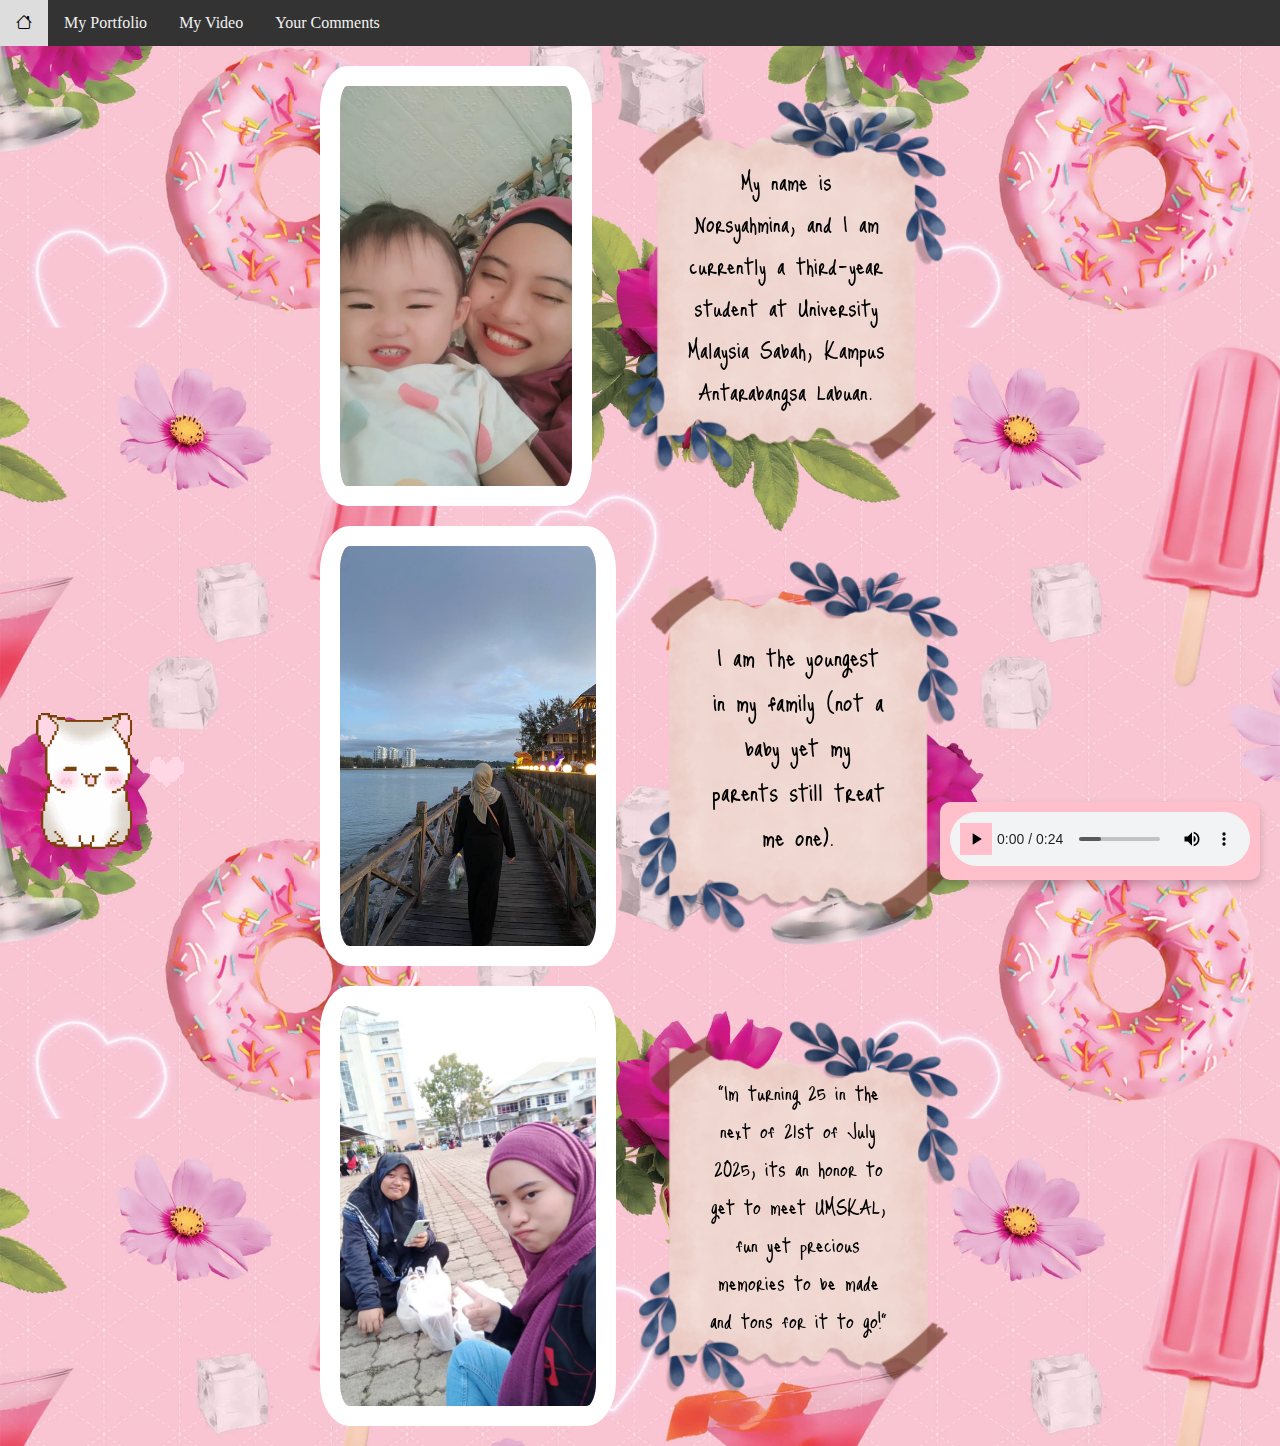
<file: MyBiodata.html>
<!doctype html>
<html>
<head>
<meta name="viewport" content="width=device-width, initial-scale=1">
<link rel="stylesheet" href="biodata.css">
<link href="https://cdn.jsdelivr.net/npm/bootstrap-icons/font/bootstrap-icons.css" rel="stylesheet">
<link rel="preconnect" href="https://fonts.googleapis.com">
<link rel="preconnect" href="https://fonts.gstatic.com" crossorigin>
<link href="https://fonts.googleapis.com/css2?family=Just+Me+Again+Down+Here&display=swap" rel="stylesheet">
<title>Biodata</title>
<style>
		margin: 0;
}

/* Style the header */
.header {
  background-color: #f1f1f1;
  padding: 20px;
  text-align: center;
}

/* Style the top navigation bar */
.topnav {
  overflow: hidden;
  background-color: #333;
}

/* Style the topnav links */
.topnav a {
  float: left;
  display: block;
  color: #f2f2f2;
  text-align: center;
  padding: 14px 16px;
  text-decoration: none;
}

/* Change color on hover */
.topnav a:hover {
  background-color: #ddd;
  color: black;
}
	/* Create three equal columns that floats next to each other */
.column {
  float: left;
  width: 33.33%;
  padding: 20px;
}

/* Clear floats after the columns */
.row::after {
  content: "";
  display: table;
  clear: both;
}

/* Responsive layout - makes the three columns stack on top of each other instead of next to each other */
@media screen and (max-width:600px) {
  .column {
    width: 100%;
  }
}
	
	.container {
  position: relative;
  width: 50%;
  font-family: "Just Me Again Down Here";
  src: url("path/to/JustMeAgainDownHere-Regular.ttf") format("truetype");
  font-weight: 400;
  font-style: normal;
}

.image {
  opacity: 1;
  display: block;
  width: 100%;
  height: auto;
  transition: .5s ease;
  backface-visibility: hidden;
}

.middle {
  transition: .5s ease;
  opacity: 0;
  position: absolute;
  top: 50%;
  left: 50%;
  transform: translate(-50%, -50%);
  -ms-transform: translate(-50%, -50%);
  text-align: center;
}

.container:hover .image {
  opacity: 0.3;
}

.container:hover .middle {
  opacity: 1;
}

.text {
  background-color: #04AA6D;
  color: white;
  font-size: 16px;
  padding: 16px 32px;
}
</style>
</head>

<body style="background-image: url('meow.jpg'); background-size: contain; background-position: center; background-repeat: repeat; min-height: 100vh; margin: 0;">

<div class="topnav">
	
  <a href="Homepage.html">
  <i class="bi bi-house"></i>
</a>

  <a href="MyPortfolio.html">My Portfolio</a>
  <a href="MyVideo.html">My Video</a>
  <a href="YourComment.html">Your Comments</a>
</div>
	
	<div class="container" style="display: flex; justify-content: center; align-items: center; margin: 20px auto;">
  <img src="mina1.jpg" alt="Avatar" class="image" style="margin-right: 20px; width: 40%; height: 400px; object-fit: cover; border-radius: 10%; border:20px solid white;">

  <div style="position: relative; display: inline-block; width: 60%; height: 400px;">
    <img src="notes1.png" alt="Avatar" class="image" style="width: 100%; height: 100%; object-fit: cover; border-radius: 10%;">
    <div style="position: absolute; top: 50%; left: 50%; transform: translate(-50%, -50%); color: black; font-size: 28px; text-align: center; width: 90%; padding: 55px; box-sizing: border-box;">
      My name is Norsyahmina, and I am currently a third-year student at University Malaysia Sabah, Kampus Antarabangsa Labuan.
    </div>
  </div>
</div>

<div class="container" style="display: flex; justify-content: center; align-items: center; margin: 20px auto;">
  <img src="mina2.jpg" alt="Avatar" class="image" style="margin-right: 20px; width: 40%; height: 400px; object-fit: cover; border-radius: 10%; border:20px solid white;">

  <div style="position: relative; display: inline-block; width: 60%; height: 400px;">
    <img src="notes1.png" alt="Avatar" class="image" style="width: 100%; height: 100%; object-fit: cover; border-radius: 10%;">
    <div style="position: absolute; top: 50%; left: 50%; transform: translate(-50%, -50%); color: black; font-size: 30px; text-align: center; width: 90%; padding: 55px; box-sizing: border-box;">
      I am the youngest in my family (not a baby yet my parents still treat me one).
    </div>
  </div>
</div>

<div class="container" style="display: flex; justify-content: center; align-items: center; margin: 20px auto;">
  <img src="mina3.jpg" alt="Avatar" class="image" style="margin-right: 20px; width: 40%; height: 400px; object-fit: cover; border-radius: 10%; border:20px solid white;">

  <div style="position: relative; display: inline-block; width: 60%; height: 400px;">
    <img src="notes1.png" alt="Avatar" class="image" style="width: 100%; height: 100%; object-fit: cover; border-radius: 10%;">
    <div style="position: absolute; top: 50%; left: 50%; transform: translate(-50%, -50%); color: black; font-size: 25px; text-align: center; width: 90%; padding: 55px; box-sizing: border-box;">
      "Im turning 25 in the next of 21st of July 2025, its an honor to get to meet UMSKAL, fun yet precious memories to be made and tons for it to go!"
    </div>
  </div>
</div>
	
	<div>
		<img src="cat.gif" class="floating-cat" alt="Animated Gif" style="position: absolute; left: 0; margin-left: 10px; width: 200px; height: auto; border-radius: 10%;">
	</div>

<div class="floating-audio">
  <audio controls>
    <source src="audio.mp3" type="audio/mpeg">
    Your browser does not support the audio element.
  </audio>
</div>



</body>
</html>
</file>
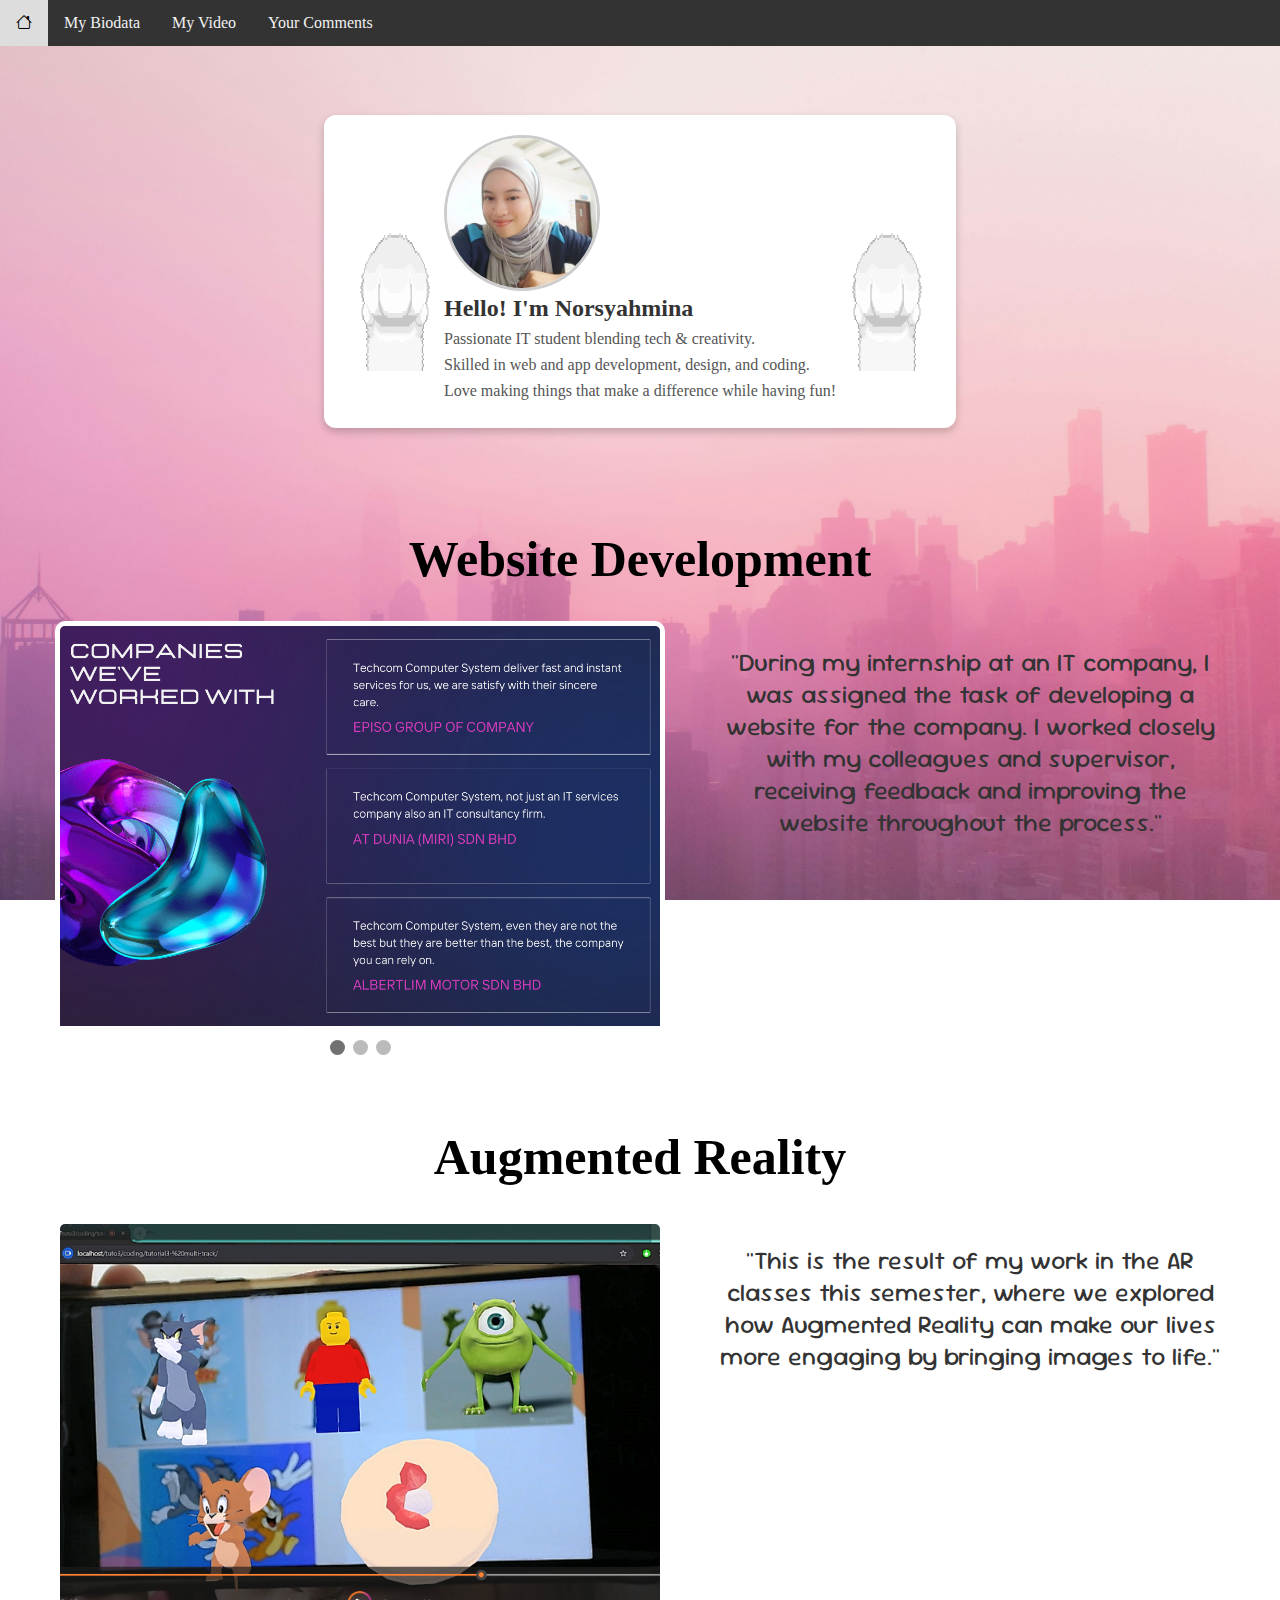
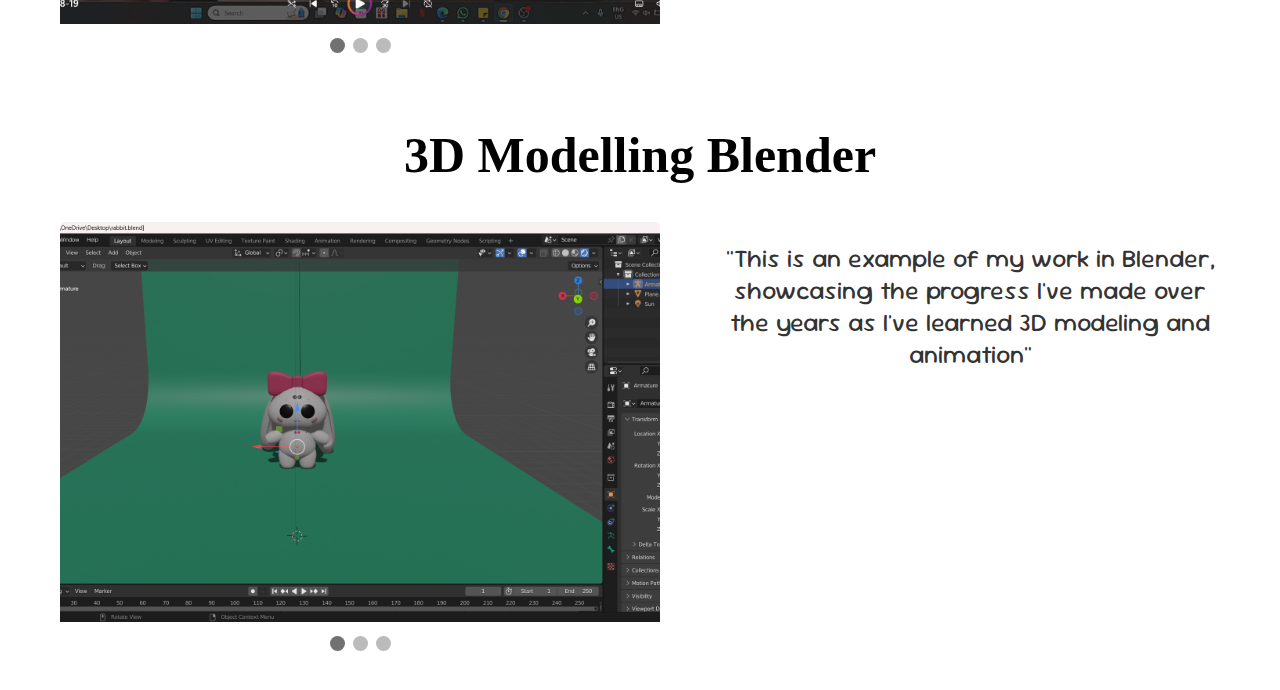
<file: MyPortfolio.html>
<!DOCTYPE html>
<html>
<head>
<meta name="viewport" content="width=device-width, initial-scale=1">
<link rel="stylesheet" href="Portfolio.css">
<link href="https://cdn.jsdelivr.net/npm/bootstrap-icons/font/bootstrap-icons.css" rel="stylesheet">
<link rel="preconnect" href="https://fonts.googleapis.com">
<link rel="preconnect" href="https://fonts.gstatic.com" crossorigin>
<link href="https://fonts.googleapis.com/css2?family=Homemade+Apple&family=Sour+Gummy:ital,wght@0,100..900;1,100..900&display=swap" rel="stylesheet">
<style>
  margin: 0;
}

/* Style the header */
.header {
  background-color: #f1f1f1;
  padding: 20px;
  text-align: center;
}

/* Style the top navigation bar */
.topnav {
  overflow: hidden;
  background-color: #333;
}

/* Style the topnav links */
.topnav a {
  float: left;
  display: block;
  color: #f2f2f2;
  text-align: center;
  padding: 14px 16px;
  text-decoration: none;
}

/* Change color on hover */
.topnav a:hover {
  background-color: #ddd;
  color: black;
}

/* Slideshow container styles */
.slideshow-container {
  max-width: 600px;
  position: relative;
  margin: auto;
  border: 5px solid white; /* Bold white border */
  border-radius: 10px; /* Slight border radius */
  overflow: hidden; /* Clip any content outside border radius */
  margin-bottom: 30px; /* Adds space below the slideshow container */
}

.slideshow-container img {
  width: 100%;
  height: 400px;
  object-fit: cover;
  animation: fadeEffect 5s infinite;
}

@keyframes fadeEffect {
  from {opacity: 0.4;}
  to {opacity: 1;}
}

.text-next-to-slideshow {
  font-family: "Sour Gummy", sans-serif;
  margin-right: 30px; /* Add more space to the left if needed */
  padding-right: 30px; /* Optional additional padding for better alignment */
  font-size: 25px;
  color: #333;
  max-width: 500px;
  text-align: center;
}

.dot-container {
  text-align: center;
  margin-top: 10px;
}

.dot {
  height: 15px;
  width: 15px;
  margin: 0 2px;
  background-color: #bbb;
  border-radius: 50%;
  display: inline-block;
  transition: background-color 0.6s ease;
}

.active {
  background-color: #717171;
}
</style>
</head>
<body style="background-image: url('back2.jpeg'); background-size: cover; background-position: center; background-repeat: no-repeat; min-height: 100vh; margin: 0; background-attachment: fixed;">
  <div class="topnav">
    <a href="Homepage.html"><i class="bi bi-house"></i></a>
    <a href="MyBiodata.html">My Biodata</a>
    <a href="MyVideo.html">My Video</a>
    <a href="YourComment.html">Your Comments</a>
  </div>
	
<div class="center-wrapper">
  <div class="portfolio-container">
    <!-- Left GIF -->
    <img src="paw.gif" alt="Left Banner" class="banner-gif-left" width="100" height="200">
    
    <!-- Profile Content -->
    <div class="portfolio-inner">
      <img src="profile.jpg" alt="Profile Image" class="portfolio-image">
      <div class="portfolio-content">
        <h1>Hello! I'm Norsyahmina</h1>
        <p> Passionate IT student blending tech & creativity.</p>
        <p> Skilled in web and app development, design, and coding.</p>
        <p> Love making things that make a difference while having fun!</p>
      </div>
    </div>

    <!-- Right GIF -->
    <img src="paw.gif" alt="Right Banner" class="banner-gif-right" width="100" height="200">
  </div>
</div>


  <h1 class="animated-title">Website Development</h1>
  <div style="display: flex; justify-content: center; align-items: flex-start;">
    <div class="slideshow-container">
      <div class="mySlides passion">
        <div class="numbertext"></div>
        <img src="project1.png" alt="Passion Slide 1">
      </div>
      <div class="mySlides passion">
        <div class="numbertext"></div>
        <img src="project2.png" alt="Passion Slide 2">
      </div>
      <div class="mySlides passion">
        <div class="numbertext"></div>
        <img src="project3.png" alt="Passion Slide 3">
      </div>
      <div class="dot-container">
        <span class="dot passion-dot"></span>
        <span class="dot passion-dot"></span>
        <span class="dot passion-dot"></span>
      </div>
    </div>
    <div class="text-next-to-slideshow">
      <p>"During my internship at an IT company, I was assigned the task of developing a website for the company. I worked closely with my colleagues and supervisor, receiving feedback and improving the website throughout the process."</p>
    </div>
  </div>

  <h1 class="animated-title">Augmented Reality</h1>
  <div style="display: flex; justify-content: center; align-items: flex-start;">
    <div class="slideshow-container">
      <div class="mySlides achievements">
        <div class="numbertext"></div>
        <img src="ar1.png" alt="Achievements Slide 1">
      </div>
      <div class="mySlides achievements">
        <div class="numbertext"></div>
        <img src="ar2.png" alt="Achievements Slide 2">
      </div>
      <div class="mySlides achievements">
        <div class="numbertext"></div>
        <img src="ar3.png" alt="Achievements Slide 3">
      </div>
      <div class="dot-container">
        <span class="dot achievements-dot"></span>
        <span class="dot achievements-dot"></span>
        <span class="dot achievements-dot"></span>
      </div>
    </div>
    <div class="text-next-to-slideshow">
      <p>"This is the result of my work in the AR classes this semester, where we explored how Augmented Reality can make our lives more engaging by bringing images to life."</p>
    </div>
  </div>

  <h1 class="animated-title">3D Modelling Blender</h1>
  <div style="display: flex; justify-content: center; align-items: flex-start;">
    <div class="slideshow-container">
      <div class="mySlides miri">
        <div class="numbertext"></div>
        <img src="blender1.png" alt="Miri Slide 1">
      </div>
      <div class="mySlides miri">
        <div class="numbertext"></div>
        <img src="blender2.png" alt="Miri Slide 2">
      </div>
      <div class="mySlides miri">
        <div class="numbertext"></div>
        <img src="blender3.png" alt="Miri Slide 3">
      </div>
      <div class="dot-container">
        <span class="dot miri-dot"></span>
        <span class="dot miri-dot"></span>
        <span class="dot miri-dot"></span>
      </div>
    </div>
    <div class="text-next-to-slideshow">
      <p>"This is an example of my work in Blender, showcasing the progress I've made over the years as I've learned 3D modeling and animation"</p>
    </div>
  </div>

  <script>
    function showSlides(slideClass, dotClass) {
      let slideIndex = 0;
      let slides = document.getElementsByClassName(slideClass);
      let dots = document.getElementsByClassName(dotClass);

      function displaySlides() {
        for (let i = 0; i < slides.length; i++) {
          slides[i].style.display = "none";
        }
        slideIndex++;
        if (slideIndex > slides.length) { slideIndex = 1 }
        for (let i = 0; i < dots.length; i++) {
          dots[i].className = dots[i].className.replace(" active", "");
        }
        slides[slideIndex - 1].style.display = "block";
        dots[slideIndex - 1].className += " active";
        setTimeout(displaySlides, 5000); // Change image every 5 seconds
      }

      displaySlides();
    }

    // Initialize slideshows
    showSlides('passion', 'passion-dot');
    showSlides('achievements', 'achievements-dot');
    showSlides('miri', 'miri-dot');
  </script>
</body>
</html>
</file>
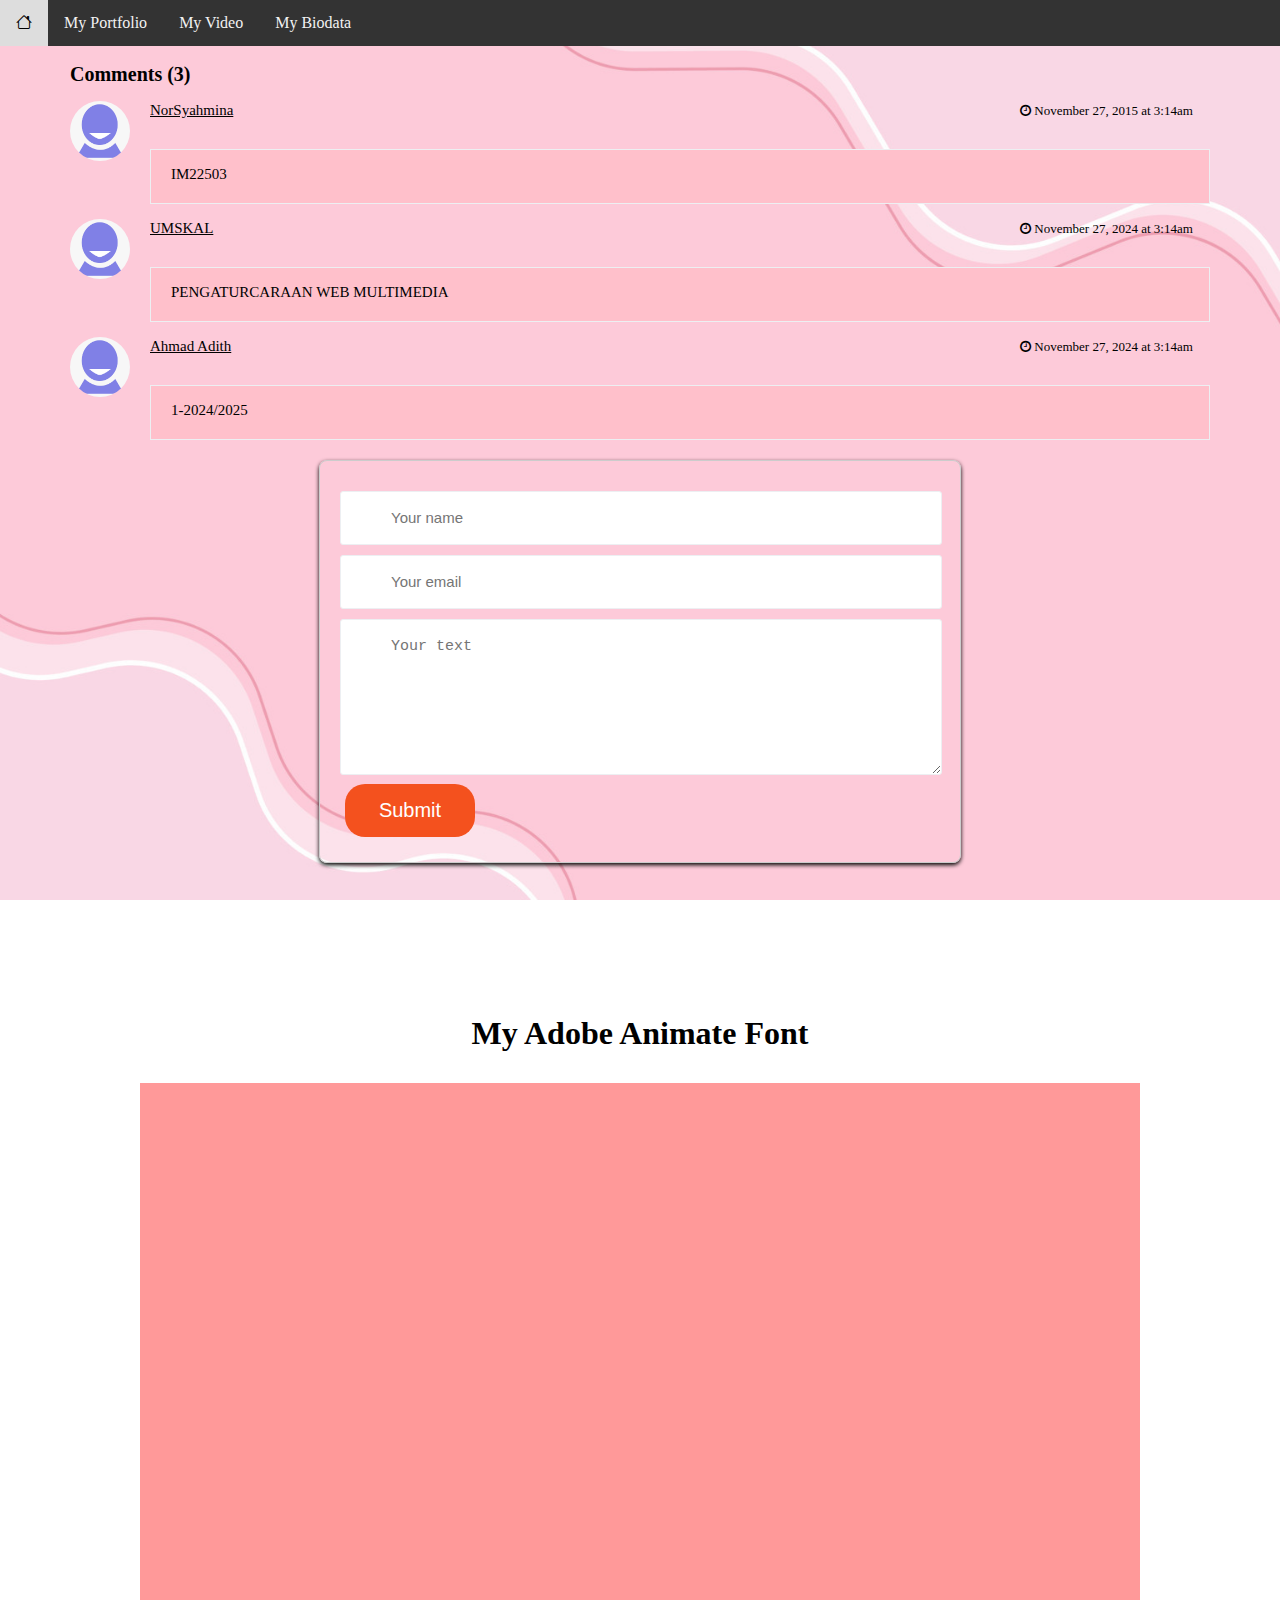
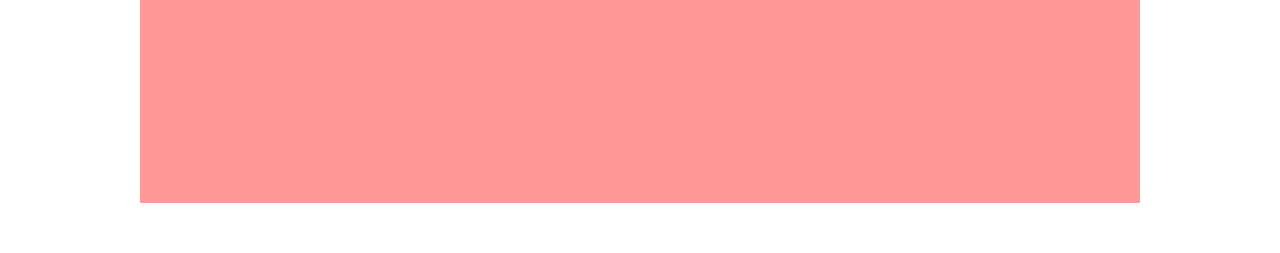
<file: YourComment.html>
<!doctype html>
<html>
<head>
<meta name="viewport" content="width=device-width, initial-scale=1">
<link rel="stylesheet" href="comment.css">
<link href="https://cdn.jsdelivr.net/npm/bootstrap-icons/font/bootstrap-icons.css" rel="stylesheet">
<title>YourComment</title>
	
<style>
  margin: 0;
}

/* Style the header */
.header {
  background-color: #f1f1f1;
  padding: 20px;
  text-align: center;
}
	/* Style the top navigation bar */
body, html {
  margin: 0;
  padding: 0;
}

.topnav {
  overflow: hidden;
  background-color: #333;
  position: fixed; /* Sticks the navigation bar to the top of the viewport */
  top: 0;
  left: 0;
  width: 100%; /* Ensures it spans the full width of the page */
  z-index: 1000;
}

/* Style the topnav links */
.topnav a {
  float: left;
  display: block;
  color: #f2f2f2;
  text-align: center;
  padding: 14px 16px;
  text-decoration: none;
}

/* Change color on hover */
.topnav a:hover {
  background-color: #ddd;
  color: black;
}
</style>
</head>

<body>
	<div class="topnav">
    <a href="Homepage.html"><i class="bi bi-house"></i></a>
    <a href="MyPortfolio.html">My Portfolio</a>
    <a href="MyVideo.html">My Video</a>
    <a href="MyBiodata.html">My Biodata</a>
    </div>
	
	<link href="https://maxcdn.bootstrapcdn.com/font-awesome/4.3.0/css/font-awesome.min.css" rel="stylesheet">
<div class="container">
<div class="be-comment-block">
	<h1 class="comments-title">Comments (3)</h1>
	<div class="be-comment">
		<div class="be-img-comment">	
			<a href="blog-detail-2.html">
				<img src="people.png" alt="" class="be-ava-comment">
			</a>
		</div>
		<div class="be-comment-content">
			
				<span class="be-comment-name">
					<a href="blog-detail-2.html">NorSyahmina</a>
					</span>
				<span class="be-comment-time">
					<i class="fa fa-clock-o"></i>
					November 27, 2015 at 3:14am
				</span>

			<p class="be-comment-text">
				IM22503
			</p>
		</div>
	</div>
	<div class="be-comment">
		<div class="be-img-comment">	
			<a href="blog-detail-2.html">
				<img src="people.png" alt="" class="be-ava-comment">
			</a>
		</div>
		<div class="be-comment-content">
			<span class="be-comment-name">
				<a href="blog-detail-2.html">UMSKAL</a>
			</span>
			<span class="be-comment-time">
				<i class="fa fa-clock-o"></i>
				November 27, 2024 at 3:14am
			</span>
			<p class="be-comment-text">
				PENGATURCARAAN WEB MULTIMEDIA
			</p>
		</div>
	</div>
	<div class="be-comment">
		<div class="be-img-comment">	
			<a href="blog-detail-2.html">
				<img src="people.png" alt="" class="be-ava-comment">
			</a>
		</div>
		<div class="be-comment-content">
			<span class="be-comment-name">
				<a href="blog-detail-2.html">Ahmad Adith</a>
			</span>
			<span class="be-comment-time">
				<i class="fa fa-clock-o"></i>
				November 27, 2024 at 3:14am
			</span>
			<p class="be-comment-text">
				1-2024/2025
			</p>
		</div>
	</div>
	<form class="form-block" id="commentForm">
  <div class="row">
    <div class="col-xs-12 col-sm-6">
      <div class="form-group fl_icon">
        <input id="nameInput" class="form-input" type="text" placeholder="Your name" required>
      </div>
    </div>
    <div class="col-xs-12 col-sm-6 fl_icon">
      <div class="form-group fl_icon">
        <input id="emailInput" class="form-input" type="email" placeholder="Your email" required>
      </div>
    </div>
    <div class="col-xs-12">									
      <div class="form-group">
        <textarea id="commentInput" class="form-input" required placeholder="Your text"></textarea>
      </div>
    </div>
    <button type="button" id="submitBtn" class="button" style="vertical-align:middle"><span>Submit</span></button>
  </div>
</form>

</div>
</div>
<div style="display: flex; justify-content: center; align-items: center; height: 100vh; flex-direction: column;">
  <h1>My Adobe Animate Font</h1>
  <object id="EdgeID" type="text/html" width="1000" height="740" data-dw-widget="Edge" data="animation_assets/font/Assets/font.html"></object>
</div>

<script>
  // Function to load comments from localStorage
  function loadComments() {
    const savedComments = JSON.parse(localStorage.getItem('comments')) || [];
    const commentSection = document.querySelector('.be-comment-block');

    savedComments.forEach(comment => {
      const commentBlock = document.createElement('div');
      commentBlock.classList.add('be-comment');
      commentBlock.innerHTML = `
        <div class="be-img-comment">	
          <a href="#">
            <img src="people.png" alt="" class="be-ava-comment">
          </a>
        </div>
        <div class="be-comment-content">
          <span class="be-comment-name">
            <a href="#">${comment.name}</a>
          </span>
          <span class="be-comment-time">
            <i class="fa fa-clock-o"></i> ${comment.time}
          </span>
          <p class="be-comment-text">${comment.text}</p>
        </div>
      `;
      commentSection.insertBefore(commentBlock, commentSection.lastElementChild);
    });
  }

  // Function to save a new comment
  function saveComment(name, commentText) {
    const savedComments = JSON.parse(localStorage.getItem('comments')) || [];
    const newComment = {
      name: name,
      text: commentText,
      time: new Date().toLocaleString()
    };
    savedComments.unshift(newComment); // Add to the beginning of the array
    localStorage.setItem('comments', JSON.stringify(savedComments));
  }

  // Event listener for the submit button
  document.getElementById('submitBtn').addEventListener('click', function () {
    const name = document.getElementById('nameInput').value.trim();
    const comment = document.getElementById('commentInput').value.trim();

    if (name && comment) {
      // Add the comment to the DOM
      const commentBlock = document.createElement('div');
      commentBlock.classList.add('be-comment');
      commentBlock.innerHTML = `
        <div class="be-img-comment">	
          <a href="#">
            <img src="people.png" alt="" class="be-ava-comment">
          </a>
        </div>
        <div class="be-comment-content">
          <span class="be-comment-name">
            <a href="#">${name}</a>
          </span>
          <span class="be-comment-time">
            <i class="fa fa-clock-o"></i> Just now
          </span>
          <p class="be-comment-text">${comment}</p>
        </div>
      `;

      const commentSection = document.querySelector('.be-comment-block');
      commentSection.insertBefore(commentBlock, commentSection.lastElementChild);

      // Save the comment to localStorage
      saveComment(name, comment);

      // Clear input fields
      document.getElementById('nameInput').value = '';
      document.getElementById('emailInput').value = '';
      document.getElementById('commentInput').value = '';
    } else {
      alert('Please enter both your name and a comment.');
    }
  });

  // Load comments when the page is loaded
  document.addEventListener('DOMContentLoaded', loadComments);
</script>

</body>
</html>
</file>
<file: biodata.css>
@charset "utf-8";
/* CSS Document */

  .floating-audio {
    position: fixed;
    bottom: 20px;
    right: 20px;
    z-index: 1000;
    background-color: pink;
    padding: 10px;
    border-radius: 10px;
    box-shadow: 0 4px 8px rgba(0, 0, 0, 0.2);
  }

  .floating-audio audio {
    outline: none;
  }

  .floating-audio audio::-webkit-media-controls-play-button,
  .floating-audio audio::-webkit-media-controls-pause-button,
  .floating-audio audio::-webkit-media-controls-volume-slider {
    background-color: pink !important;
    color: white;
  }

  .floating-audio audio::-moz-volume-slider {
    background-color: pink !important;
  }
.floating-cat {
      position: fixed;
      left: 10px;
      bottom: 20px;
      width: 500px;
      height: auto;
      border-radius: 10%;
      z-index: 1000;
    }
.just-me-again-down-here-regular {
  font-family: "Just Me Again Down Here", cursive;
  font-weight: 400;
  font-style: normal;
}
</file>
<file: comment.css>
@charset "utf-8";
/* CSS Document */
body {
    margin-top: 20px;
    background-image: url("bg1.jpg");
    background-repeat: no-repeat; /* Prevents the background from repeating */
    background-attachment: fixed; /* Makes the background fixed during scroll */
    background-size: cover; /* Ensures the image covers the entire viewport */
    background-position: center; /* Centers the background image */
}

.be-comment-block {
    margin-bottom: 20px !important;
    padding: 50px 70px;
}

.comments-title {
    font-size: 20px;
    color: black;
    margin-bottom: 15px;
    font-family: 'Conv_helveticaneuecyr-bold';
}

.be-img-comment {
    width: 60px;
    height: 60px;
    float: left;
    margin-bottom: 15px;
}

.be-ava-comment {
    width: 60px;
    height: 60px;
    border-radius: 50%;
}

.be-comment-content {
    margin-left: 80px;
}

.be-comment-content span {
    display: inline-block;
    width: 49%;
    margin-bottom: 15px;
}

.be-comment-name {
    font-size: 15px;
    font-family: 'Conv_helveticaneuecyr-bold';
}

.be-comment-content a {
    color: black;
}

.be-comment-content span {
    display: inline-block;
    width: 49%;
    margin-bottom: 15px;
}

.be-comment-time {
    text-align: right;
}

.be-comment-time {
    font-size: 13px;
    color: black;
}

.be-comment-text {
    font-size: 15px;
    line-height: 18px;
    color: black;
    display: block;
    background: #FFC0CB;
    border: 1px solid #edeff2;
    padding: 15px 20px 20px 20px;
}

.form-group.fl_icon .icon {
    position: absolute;
    top: 1px;
    left: 16px;
    width: 48px;
    height: 48px;
    background: #f6f6f7;
    color: deeppink;
    text-align: center;
    line-height: 50px;
    -webkit-border-top-left-radius: 2px;
    -webkit-border-bottom-left-radius: 2px;
    -moz-border-radius-topleft: 2px;
    -moz-border-radius-bottomleft: 2px;
    border-top-left-radius: 2px;
    border-bottom-left-radius: 2px;
}

#commentForm {
  max-width: 600px; /* Limits the width of the form */
  margin: 20px auto; /* Centers the form horizontally and adds margin from the top */
  padding: 20px;
  border: 1px solid #ccc; /* Optional: Adds a border */
  border-radius: 8px; /* Optional: Rounded corners */
  box-shadow: 0 2px 4px rgba(1, 2, 1, 4); /* Optional: Adds a subtle shadow */
}

.form-group .form-input {
  font-size: 15px;
  line-height: 50px;
  font-weight: 400;
  color: cadetblue;
  width: 100%; /* Makes the input stretch to 100% of the parent width */
  max-width: 500px;
  height: 50px;
  padding-left: 50px;
  padding-right: 50px;
  border: 1px solid #edeff2;
  border-radius: 3px;
  margin-top: 10px;
}

.be-comment-block {
  margin-bottom: 20px; /* Adds spacing between comments and form */
}


.form-group.fl_icon .form-input {
	margin-top: 10px;
    padding-left: 50px;
}

.form-group textarea.form-input {
    height: 150px;
}
.button {
  display: inline-block;
  border-radius: 20px;
  background-color: #f4511e;
  border: none;
  color: #FFFFFF;
  text-align: center;
  font-size: 20px;
  padding: 15px;
  width: 130px;
  transition: all 0.5s;
  cursor: pointer;
  margin: 5px;
}

.button span {
  cursor: pointer;
  display: inline-block;
  position: relative;
  transition: 0.5s;
}

.button span:after {
  content: '\00bb';
  position: absolute;
  opacity: 0;
  top: 0;
  right: -20px;
  transition: 0.5s;
}

.button:hover span {
  padding-right: 25px;
}

.button:hover span:after {
  opacity: 1;
  right: 0;
}
</file>
<file: Portfolio.css>
@charset "utf-8";
/* CSS Document */
.animated-title {
  font-family: "Homemade Apple", cursive;
  font-size: 50px; /* Adjust size as needed */
  text-align: center;
  color: #000; /* Choose your preferred color */
  animation: fadeInMove 3s ease-in-out infinite alternate;
}

@keyframes fadeInMove {
  0% {
    opacity: 0;
    transform: translateY(-20px);
  }
  100% {
    opacity: 1;
    transform: translateY(0);
  }
}
    .center-wrapper {
      display: flex;
      justify-content: center;
      align-items: center;
      height: 50vh;
      margin: 0;
    }
    .portfolio-container {
      display: flex;
      background: #fff;
      border-radius: 12px;
      box-shadow: 0 4px 8px rgba(0, 0, 0, 0.2);
      max-width: 800px;
      padding: 20px;
      align-items: center;
      text-align: left;
    }
    .portfolio-image {
      width: 150px;
      height: 150px;
      border-radius: 50%;
      margin-right: 20px;
      object-fit: cover;
      border: 3px solid #ccc;
    }
    .portfolio-content {
      max-width: 600px;
    }
    .portfolio-content h1 {
      margin: 0;
      font-size: 24px;
      color: #333;
    }
    .portfolio-content p {
      margin: 8px 0;
      font-size: 16px;
      color: #555;
    }
.homemade-apple-regular {
  font-family: "Homemade Apple", cursive;
  font-weight: 400;
  font-style: normal;
}
.sour-gummy {
  font-family: "Sour Gummy", sans-serif;
  font-optical-sizing: auto;
  font-weight: 400;
  font-style: normal;
  font-variation-settings:
    "wdth" 100;
}
</file>
